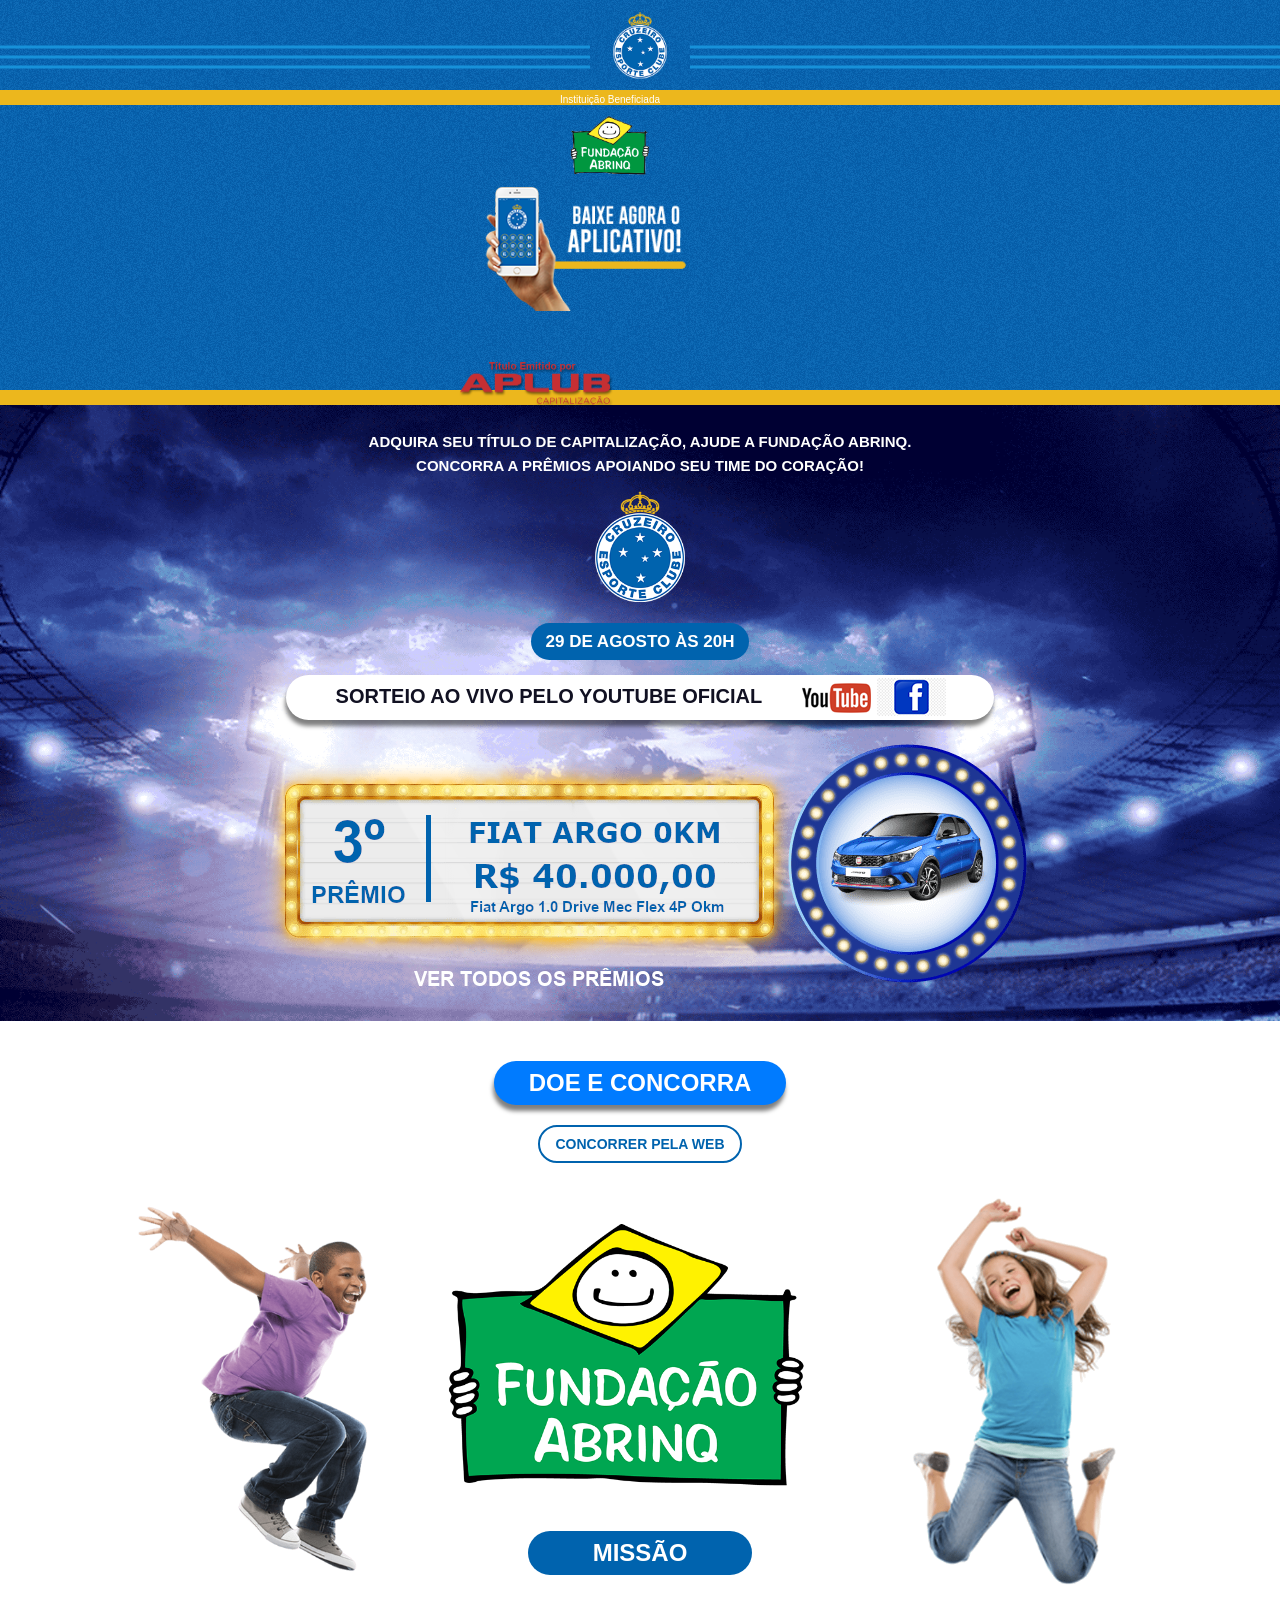
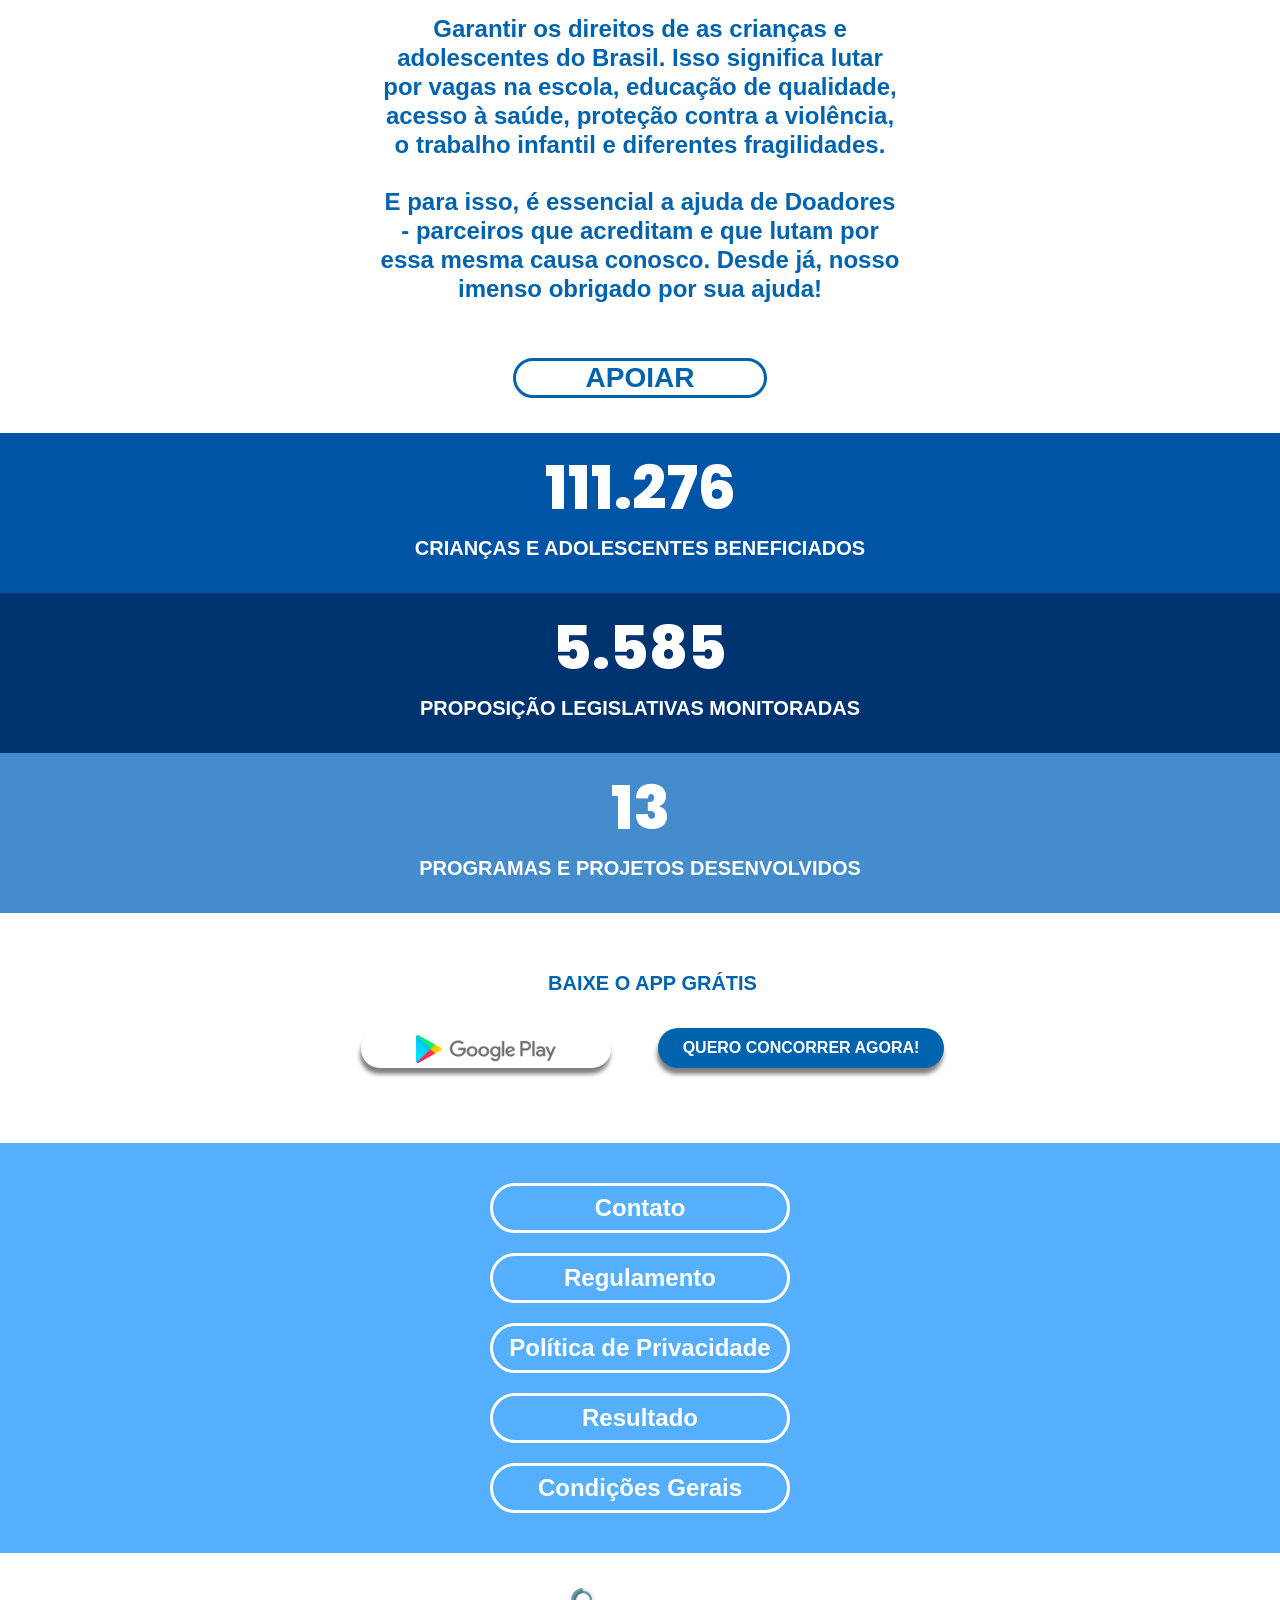
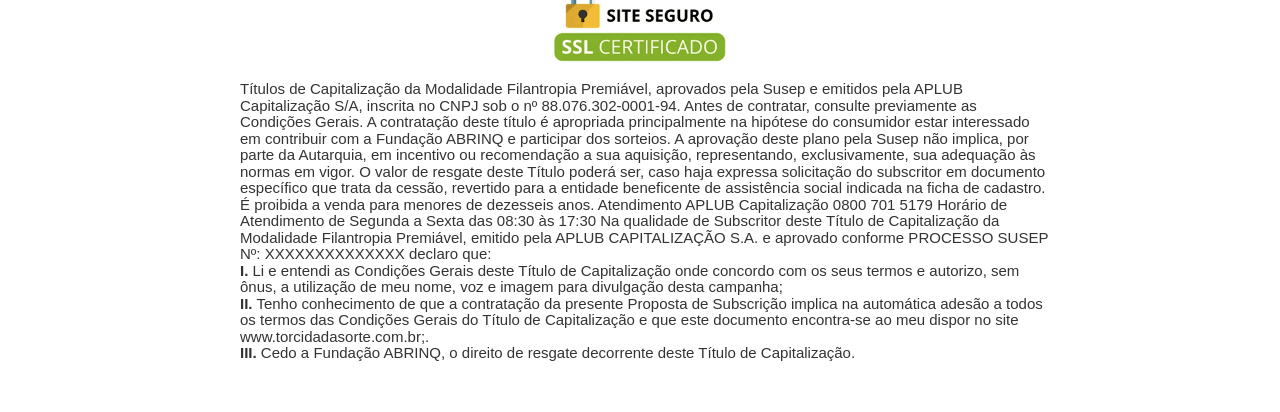
<file: LandingPage_BG/index.html>
<!DOCTYPE html>
<html lang="pt-br">
<head>
    <meta charset="UTF-8">
    <meta name="viewport" content="width=device-width, initial-scale=1.0">
    <title>Cruzeiro</title>
	<link rel="stylesheet" href="assets/style-2.css">
	<link rel="stylesheet" href="https://stackpath.bootstrapcdn.com/bootstrap/4.5.0/css/bootstrap.min.css"
	  integrity="sha384-9aIt2nRpC12Uk9gS9baDl411NQApFmC26EwAOH8WgZl5MYYxFfc+NcPb1dKGj7Sk" crossorigin="anonymous">
	<link href="https://fonts.googleapis.com/icon?family=Material+Icons" rel="stylesheet">
	<link rel="shortcut icon" href="assets/img/favicon.ico" />
	<link href="https://fonts.googleapis.com/css2?family=Poppins:wght@700&display=swap" rel="stylesheet">
</head>
<body>	<!-- HEADER -->
	<div class="desktop" id="header" style="padding: 5px 400px 0px 400px;">
		<div class="row">	
			<div class="col">
				<img src="./assets/img/logo-cruzeiro.png" alt="" 
				style="width: 100px; background-image: url('./assets/img/header.png'); padding: 0px 20px 0px 20px;" />
			</div>
		</div>
		<div class="row" style="margin: -70px -400px 0px -400px;">
			<svg height="80" width="3000">
				<line x1="0" y1="30" x2="2000" y2="30" style="stroke:#1791D9;stroke-width:3" />
				<line x1="0" y1="40" x2="2000" y2="40" style="stroke:#1791D9;stroke-width:3" />
				<line x1="0" y1="50" x2="2000" y2="50" style="stroke:#1791D9;stroke-width:3" />
			</svg>	
		</div>
		<div class="row"  style="margin: -15px 0px 0px 60px;">
			<div class="col" style="margin: 0px 60px 0px -60px;">
				<div class="row justify-content-center">
					<span style="font-size: 10px; color: #fff;">Instituição Beneficiada<br/></span>
				</div>
				<div class="row justify-content-center">
					<img src="assets/img/header-abrinq.png" alt="" style="width: 80px;">
				</div>
			</div>
			<div class="col" style="margin-right: 150px;">
				<img src="assets/img/hand.png" alt="" style="margin: 0px 0px 15px -25px; width: 220px;">
			</div>
			<div class="col">
				<div class="row">
					<img style="width: 150px; margin-top: 30px; filter:  drop-shadow(1px 2px 1px rgba(0,0,0,0.5));" 	
					src="assets/img/header-aplub.png" alt="" >
				</div>
			</div>
		</div>
	</div>
	<div class="mobile" id="header">
		<div class="row justify-content-center">
			<img src="assets/img/logo-cruzeiro.png" alt="" 
			style="width: 100px; background-image: url('assets/img/header.png'); z-index: 2; padding: 0px 15px 0px 15px;" />
		</div>
		<div class="row" style="margin: -80px -400px 0px -400px;">
			<svg height="80" width="3000">
				<line x1="0" y1="30" x2="800" y2="30" style="stroke:#1791D9;stroke-width:3" />
				<line x1="0" y1="40" x2="800" y2="40" style="stroke:#1791D9;stroke-width:3" />
				<line x1="0" y1="50" x2="800" y2="50" style="stroke:#1791D9;stroke-width:3" />
			</svg>
		</div>
		<div class="row justify-content-center" style="padding-bottom: 15px;">
			<img src="assets/img/logo-abrinq.png" alt="" style="width: 120px; height: 80px;" />
			<img src="assets/img/hand.png" alt="" style="width: 180px; height: 100px;" />
		</div>	
	</div>	<!-- FIM HEADER -->
	<!-- SUB-HEADER -->
	<div  class="row justify-content-center" id="sub-header">
		<div class="col-md-12" style="text-align: center; margin: 20px 0px 10px 0px;">
			<span style="color: #fff; font-size: 15px; font-weight: 800;">
				ADQUIRA SEU TÍTULO DE CAPITALIZAÇÃO, AJUDE A FUNDAÇÃO ABRINQ. <br/>
				CONCORRA A PRÊMIOS APOIANDO SEU TIME DO CORAÇÃO!</span>
		</div>
		<div class="col-md-12">
			<img src="assets/img/logo-cruzeiro.png" alt="" style="width: 100px;">
		</div>
		<div class="badge badge-pill" style="background-color: #0063AE; color: #fff;
		max-width: 250px; margin-top: 15px; font-weight: 700; font-size: 17px; padding: 10px 15px 10px 15px;">
			29 DE AGOSTO ÀS 20H
		</div>
		<div class="desktop col-md-12" style="margin-bottom: 15px;">
			<div class="badge badge-pill" id="shadow" style="background-color: #fff; color: #112;
			max-width: 800px; margin-top: 15px; font-weight: 700; font-size: 20px; padding: 0px 45px 0px 50px;">
				<span style="margin: 0px 30px 0px 0px">
					SORTEIO AO VIVO PELO YOUTUBE OFICIAL
				</span>
				<img src="assets/img/icon-yt-fcbk.png" alt="">
			</div>
		</div>
		<div class="col-md-12">
			<a href="https://loja.torcidadasorte.com.br/">
				<img src="assets/img/premio.png" alt="" class="desktop">
			</a>
		</div>
		<div class="mobile">
			<div class="badge badge-pill" style="background-color: #fff; color: #000;
			max-width: 300px; margin-top: 12px; font-weight: 700; font-size: 12px; 
			padding: 10px 15px 10px 15px;">
				SORTEIO AO VIVO PELO YOUTUBE OFICIAL <br/>
				<img src="assets/img/icon-yt-fcbk.png" alt="" width="120px">
			</div>
		</div>
		<div class="col-md-12">
			<a href="https://loja.torcidadasorte.com.br/">
				<img src="assets/img/premio.png" alt="" class="mobile" style="width: 350px; margin: 15px 0px 0px -15px;">
			</a>
		</div>
	</div>	<!-- FIM SUB-HEADER -->
	<!-- SEÇÃO -->
	<div class="container justify-content-center">
		<div class="row justify-content-center" style="margin-top: 35px;" id="shadow">
			<span class="badge badge-pill badge-primary" id="text" style="padding: 10px 35px 10px 35px;">
				DOE E CONCORRA
			</span>
		</div>
		<div class="row justify-content-center" style="margin-top: 15px;">
			<span class="badge badge-pill" style="font-size: 14px; padding: 10px 15px 10px 15px;
			color: #0063AE; background: #fff; border: solid 2px #0063AE;">
				CONCORRER PELA WEB
			</span>
		</div>
		<div class="row justify-content-center" style="margin-top: 50px;">
			<div class="col">
				<img src="assets/img/kid-1.png" id="section1-1">
			</div>
			<div class="col">
				<img src="assets/img/logo-abrinq.png" id="section1-2">
				<span class="badge badge-pill" id="section1-4">
					MISSÃO
				</span>
			</div>
			<div class="col">
				<img src="assets/img/kid-2.png" id="section1-3">
			</div>
		</div>
		<div class="row justify-content-center" style="margin-top: 20px;">
			<span style="color: #0063AE; font-weight: 700; line-height: 120%;" id="text">
				Garantir os direitos de as crianças e <br/> adolescentes do Brasil. 
				Isso significa lutar <br/> por vagas na escola, educação de qualidade, 
				<br/> acesso à saúde, proteção contra a violência, <br/> o trabalho infantil 
				e diferentes fragilidades. <br/> <br/> E para isso, é essencial a ajuda 
				de Doadores <br/> - parceiros que acreditam e que lutam por <br/> essa 
				mesma causa conosco. Desde já, nosso <br/> imenso obrigado por sua ajuda!
			</span>
		</div>
		<div class="row justify-content-center" style="margin: 50px 0px 35px 0px;">
			<span class="badge badge-pill" style="font-size: 28px; padding: 3px 70px 3px 70px;
			color: #0063AE; background: #fff; border: solid 3px #0063AE; font-weight: 900;">
				APOIAR
			</span>
		</div>
	</div>	<!-- FIM SEÇÃO -->
	<!-- SEÇÃO -->
	<div class="justify-content-center" style="background-color: #0054A6; 
	color: #fff; margin: 0px; padding: 10px 0px 30px 0px;">
		<span id="number">111.276</span><br/>
		<span id="number2">CRIANÇAS E ADOLESCENTES BENEFICIADOS</span>
	</div>
	<div class="justify-content-center" style="background-color: #003471; 
	color: #fff; margin: 0px; padding: 10px 0px 30px 0px;">
		<span id="number">5.585</span><br/>
		<span id="number2">PROPOSIÇÃO LEGISLATIVAS MONITORADAS</span>
	</div>
	<div class="justify-content-center" style="background-color: #448CCB; 
	color: #fff; margin: 0px; padding: 10px 0px 30px 0px;">
		<span id="number">13</span><br/>
		<span id="number2">PROGRAMAS E PROJETOS DESENVOLVIDOS</span>
	</div>
	<div class="justify-content-center" style="color: #fff; margin: 0px; 
	padding: 55px 0px 75px 25px;">
		<span style="font-size: 20px; font-weight: 800; color: #0063AE">
			BAIXE O APP GRÁTIS
		</span><br/>
		<span class="badge badge-pill"  style="font-size: 16px; margin: 30px 4.5vw 0px 0px;
        background-color: #fff; padding: 5px 55px 5px 55px;" id="shadow">
			<img src="assets/img/logo-google-play.png" alt="" style="width: 140px; ">
		</span>
		<span class="badge badge-pill" style="font-size: 16px; margin: 30px 0px 0px -15px;
        color: #fff; background-color: #0063AE; padding: 12px 25px 12px 25px;" id="shadow">
			QUERO CONCORRER AGORA!
		</span>
	</div>	<!-- FIM SEÇÃO -->
	<!-- SEÇÃO -->
	<div class="justify-content-center" style="background-color: #56AFFC; 
	color: #fff; margin: 0px; padding: 30px 0px 30px 0px;">
		<a href="contato/index.html"><span class="badge badge-pill" id="antepenult"> Contato </span><br/></a>
		<span class="badge badge-pill" id="antepenult"> Regulamento </span><br/>
		<span class="badge badge-pill" id="antepenult"> Política de Privacidade </span><br/>
		<span class="badge badge-pill" id="antepenult"> Resultado </span><br/>
		<span class="badge badge-pill" id="antepenult"> Condições Gerais </span>
	</div>	<!-- FIM SEÇÃO -->
	<!-- SEÇÃO -->
	<div class="justify-content-center" style="margin-top: 30px;">
		<img src="assets/img/site-seguro.png" alt="" style="width: 180px;">
	</div>
	<div class="justify-content-center" style="margin: 0px 230px 35px 240px; padding: 15px 0px 15px 0px;">
	 <div style="color: #333; text-align: start !important; line-height: 1.1; font-size: 15px;" class="desktop">
		<div style="text-align: start;">
			Títulos de Capitalização da Modalidade Filantropia Premiável, aprovados pela Susep e emitidos pela APLUB Capitalização S/A, inscrita no CNPJ sob o nº 88.076.302-0001-94. Antes de contratar, consulte previamente as Condições Gerais.
			A contratação deste título é apropriada principalmente na hipótese do consumidor estar interessado em contribuir com a Fundação ABRINQ e participar dos sorteios. A aprovação deste plano pela Susep não implica, por parte da Autarquia, em incentivo ou recomendação a sua aquisição, representando, exclusivamente, sua adequação às normas em vigor. O valor de resgate deste Título poderá ser, caso haja expressa solicitação do subscritor em documento específico que trata da cessão, revertido para a entidade beneficente de assistência social indicada na ficha de cadastro. É proibida a venda para menores de dezesseis anos.
			Atendimento APLUB Capitalização 0800 701 5179 Horário de Atendimento de Segunda a Sexta das 08:30 às 17:30
			Na qualidade de Subscritor deste Título de Capitalização da Modalidade Filantropia Premiável, emitido pela APLUB CAPITALIZAÇÃO S.A. e aprovado conforme
			PROCESSO SUSEP Nº: XXXXXXXXXXXXXX declaro que:
		</div>
		<b>I.</b> Li e entendi as Condições Gerais deste Título de Capitalização onde concordo com os seus termos e autorizo, sem ônus, a utilização de meu nome, voz e imagem para divulgação desta campanha;<br/>
		<b>II.</b> Tenho conhecimento de que a contratação da presente Proposta de Subscrição implica na automática adesão a todos os termos das Condições Gerais do Título de Capitalização e que este documento encontra-se ao meu dispor no site www.torcidadasorte.com.br;.<br/>
		<b>III.</b> Cedo a Fundação ABRINQ, o direito de resgate decorrente deste Título de Capitalização.
	 </div>
	</div>	
	<div class="mobile" style="margin: 30px 30px 0px 30px;">
		<div style="width:300px;height:310px;overflow:scroll; border: 1px solid #ccc; padding: 30px;">
			<div style="color: #333; text-align: start !important; line-height: 1.2;">
				Títulos de Capitalização da Modalidade Filantropia Premiável, aprovados pela Susep e emitidos pela APLUB Capitalização S/A, inscrita no CNPJ sob o nº 88.076.302-0001-94. Antes de contratar, consulte previamente as Condições Gerais.
				A contratação deste título é apropriada principalmente na hipótese do consumidor estar interessado em contribuir com a Fundação ABRINQ e participar dos sorteios. A aprovação deste plano pela Susep não implica, por parte da Autarquia, em incentivo ou recomendação a sua aquisição, representando, exclusivamente, sua adequação às normas em vigor. O valor de resgate deste Título poderá ser, caso haja expressa solicitação do subscritor em documento específico que trata da cessão, revertido para a entidade beneficente de assistência social indicada na ficha de cadastro. É proibida a venda para menores de dezesseis anos.
				Atendimento APLUB Capitalização 0800 701 5179 Horário de Atendimento de Segunda a Sexta das 08:30 às 17:30
				Na qualidade de Subscritor deste Título de Capitalização da Modalidade Filantropia Premiável, emitido pela APLUB CAPITALIZAÇÃO S.A. e aprovado conforme
				PROCESSO SUSEP Nº: XXXXXXXXXXXXXX declaro que:<br/>
				<b>I.</b> Li e entendi as Condições Gerais deste Título de Capitalização onde concordo com os seus termos e autorizo, sem ônus, a utilização de meu nome, voz e imagem para divulgação desta campanha;<br/>
				<b>II.</b> Tenho conhecimento de que a contratação da presente Proposta de Subscrição implica na automática adesão a todos os termos das Condições Gerais do Título de Capitalização e que este documento encontra-se ao meu dispor no site www.torcidadasorte.com.br;.<br/>
				<b>III.</b> Cedo a Fundação ABRINQ, o direito de resgate decorrente deste Título de Capitalização.
			 </div>
		</div>
		<p style="padding: 20px 0px 80px 0px; color: #333;">deslize para baixo para ver tudo</p>
	</div>
</body>
</html>
</file>
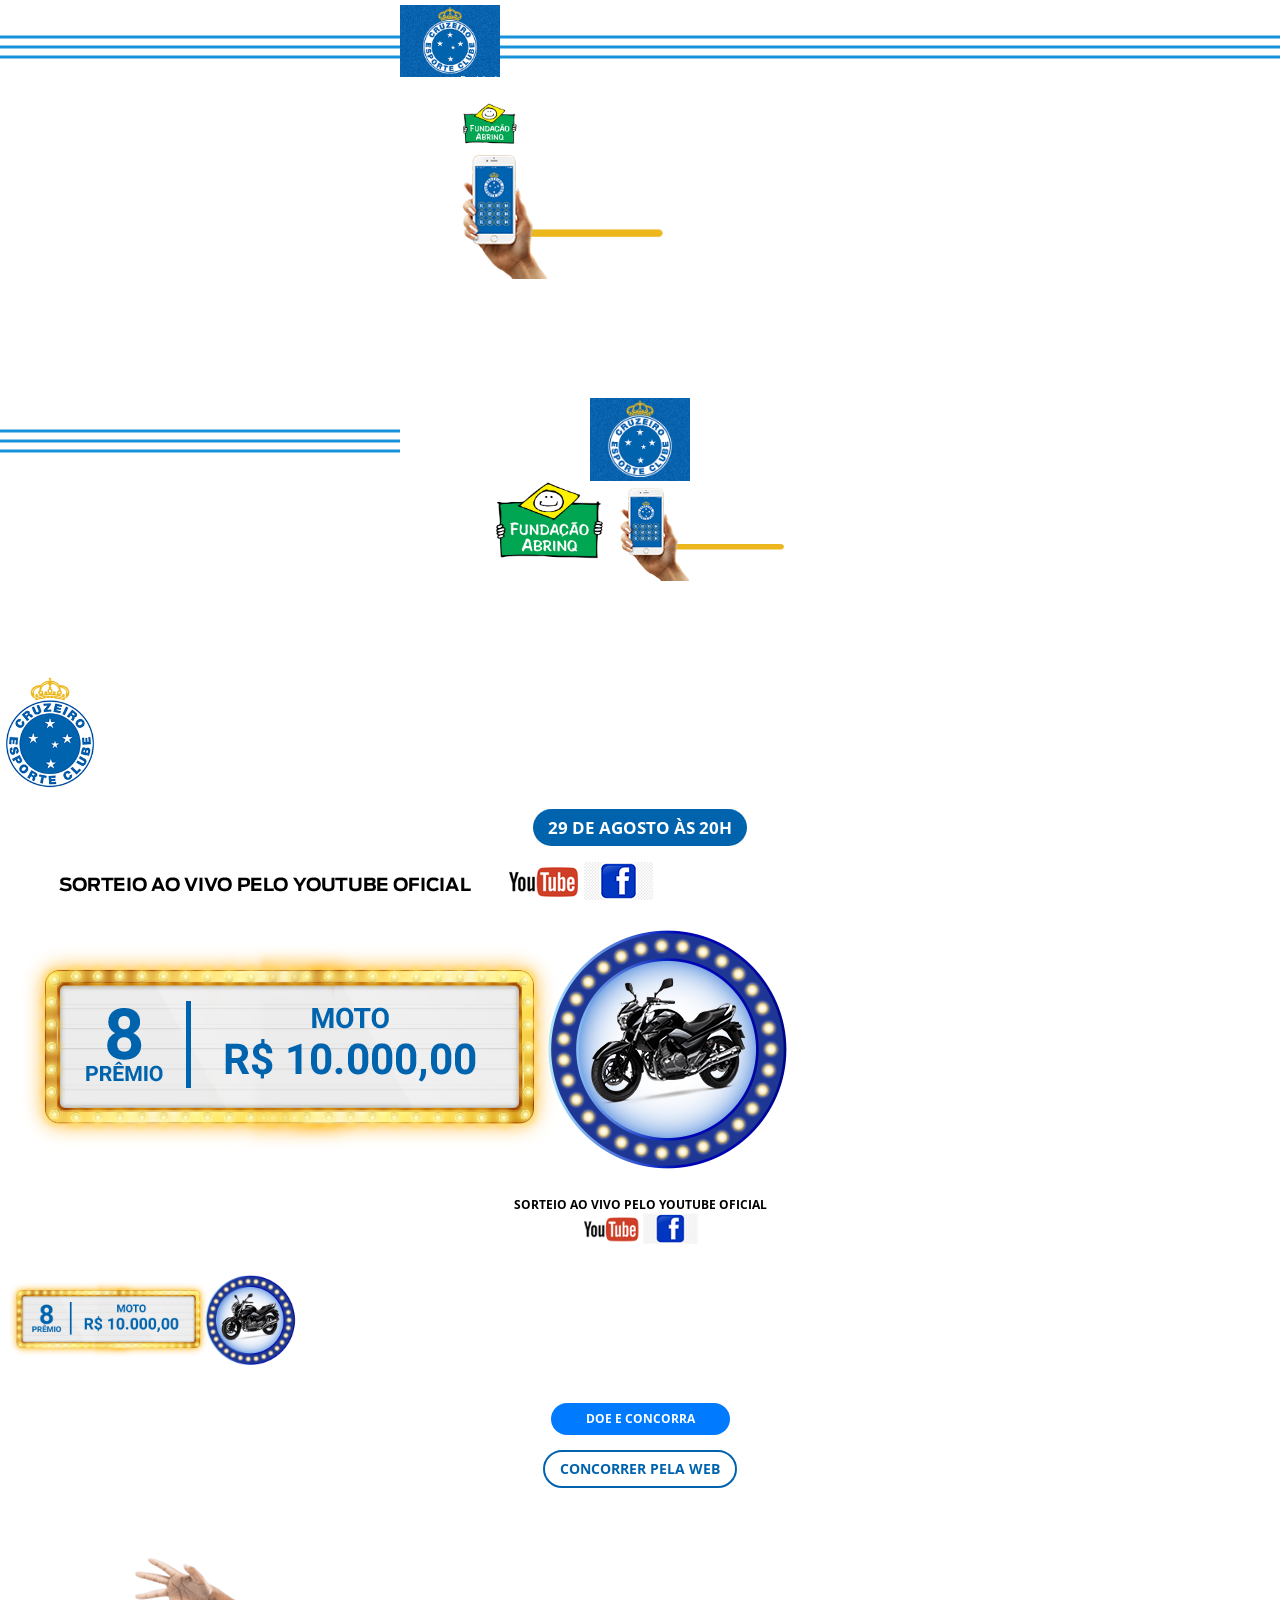
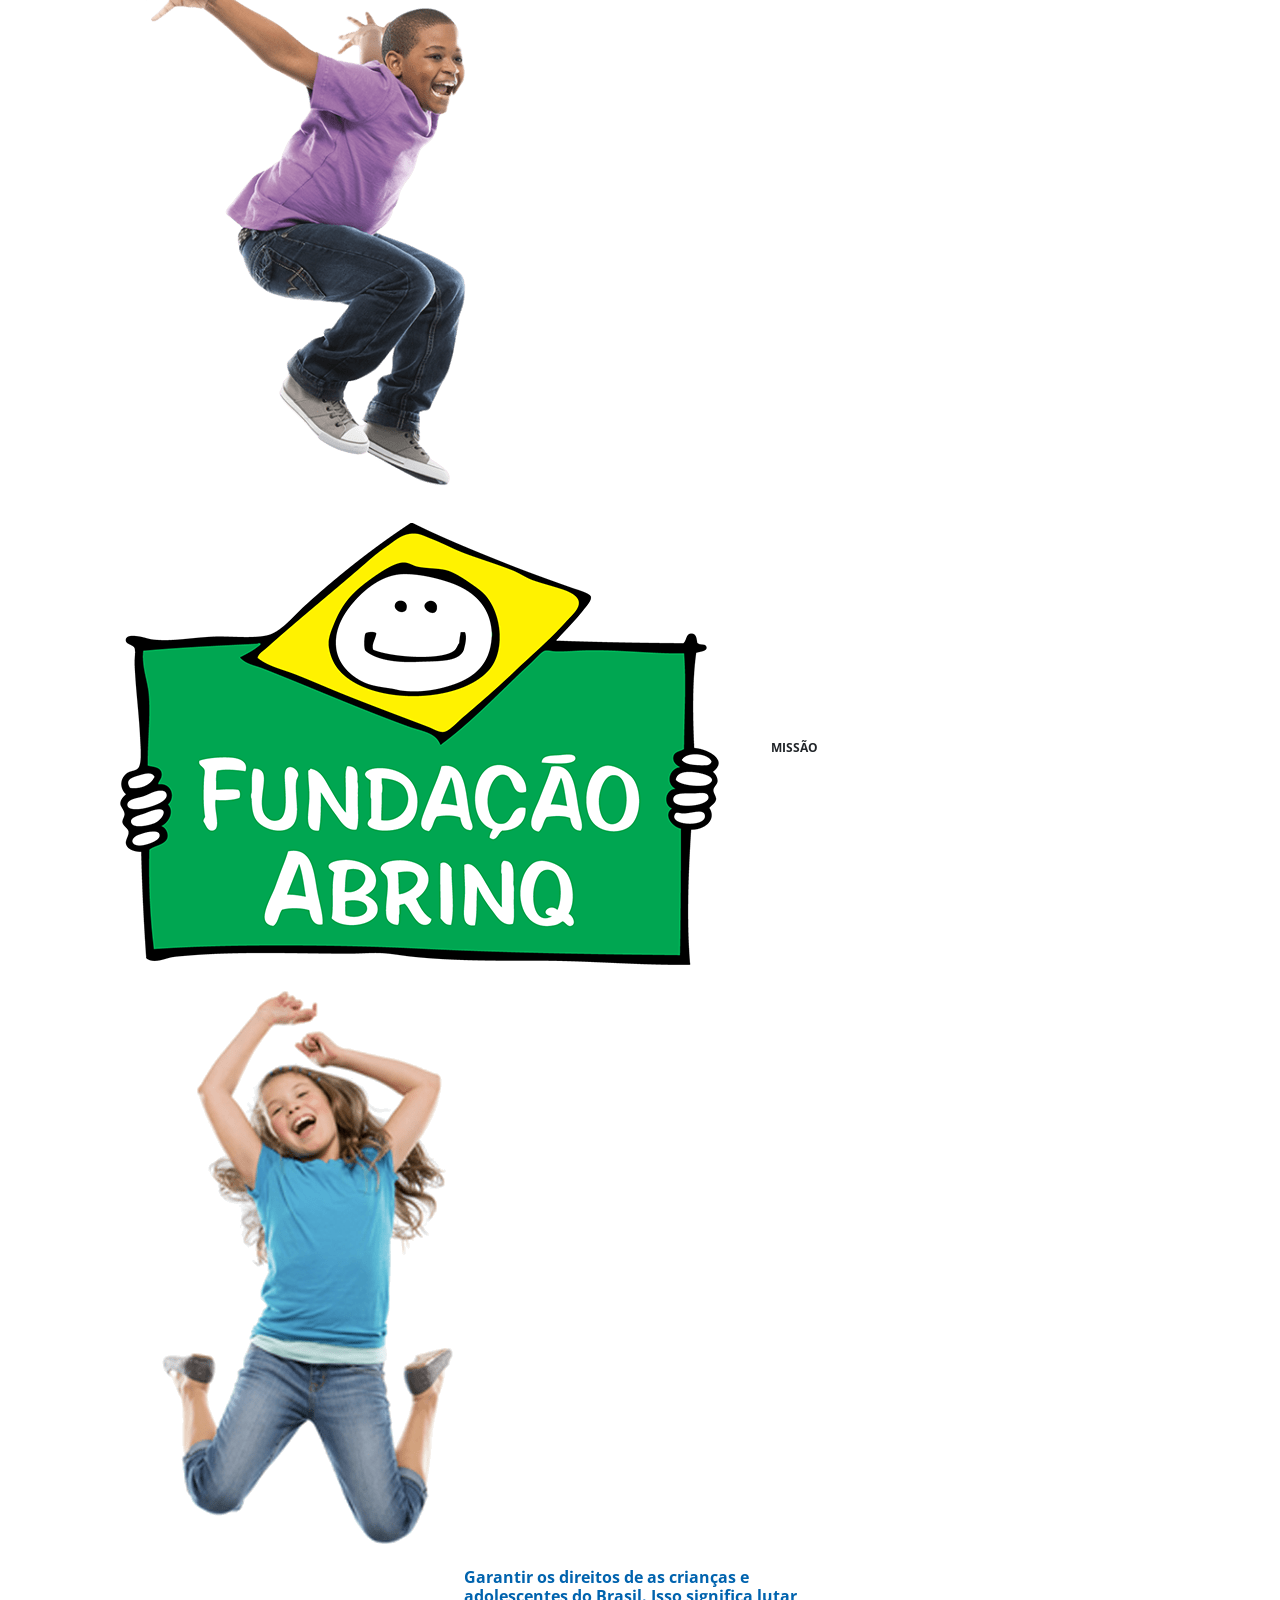
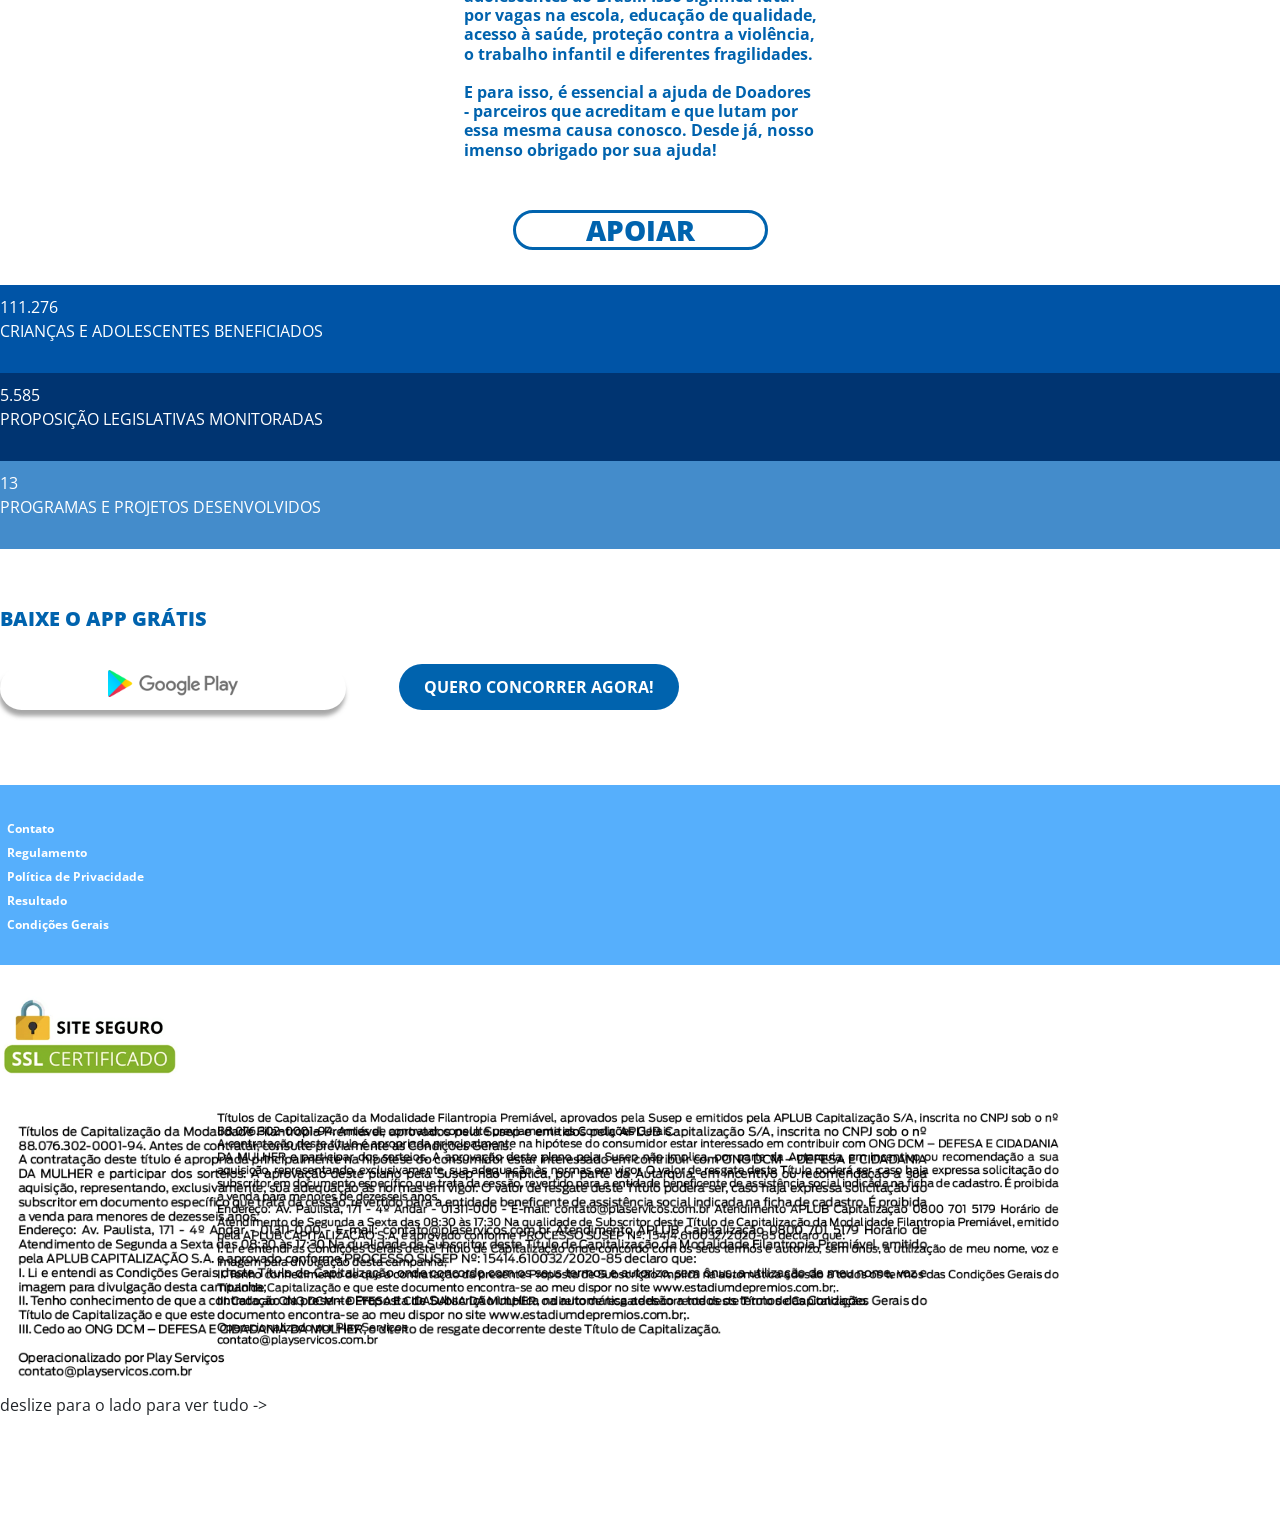
<file: LandingPage_BG/index2.html>
<!DOCTYPE html>
<html lang="pt-br">
<head>
    <meta charset="UTF-8">
    <meta name="viewport" content="width=device-width, initial-scale=1.0">
    <title>Cruzeiro</title>
	<link rel="stylesheet" href="assets/style.css">
	<link rel="stylesheet" href="https://stackpath.bootstrapcdn.com/bootstrap/4.5.0/css/bootstrap.min.css"
	  integrity="sha384-9aIt2nRpC12Uk9gS9baDl411NQApFmC26EwAOH8WgZl5MYYxFfc+NcPb1dKGj7Sk" crossorigin="anonymous">
	<link href="https://fonts.googleapis.com/icon?family=Material+Icons" rel="stylesheet">
	<link rel="shortcut icon" href="assets/img/favicon.ico" />
	<link href="https://fonts.googleapis.com/css2?family=Poppins:wght@700&display=swap" rel="stylesheet">
</head>
<body>	<!-- HEADER -->
	<div class="desktop" id="header" style="padding: 5px 400px 0px 400px;">
		<div class="row">	
			<div class="col">
				<img src="assets/img/logo-cruzeiro.png" alt="" 
				style="width: 100px; background-image: url('assets/img/header.png'); padding: 0px 20px 0px 20px;" />
			</div>
		</div>
		<div class="row" style="margin: -70px -400px 0px -400px;">
			<svg height="80" width="3000">
				<line x1="0" y1="30" x2="2000" y2="30" style="stroke:#1791D9;stroke-width:3" />
				<line x1="0" y1="40" x2="2000" y2="40" style="stroke:#1791D9;stroke-width:3" />
				<line x1="0" y1="50" x2="2000" y2="50" style="stroke:#1791D9;stroke-width:3" />
			</svg>	
		</div>
		<div class="row"  style="margin: -15px 0px 0px 60px;">
			<div class="col">	
				<div class="row">
					<div><p style="font-size: 10px; color: #fff;">Entidade <br/> Beneficiada <br/></p></div>
				</div>
				<div class="row" style="margin-top: -15px;"><img src="assets/img/logo-abrinq.png" alt="" style="width: 60px;"></div>
			</div>
			<div class="col" style="margin-right: 150px;">
				<img src="assets/img/hand.png" alt="" style="margin: 0px 0px 15px -25px; width: 220px;">
			</div>
			<div class="col">
				<div class="row">
					<p style="font-size: 10px; color: #fff;">Título <br/> Emitido Por <br/></p>
				</div>
				<div class="row mx-auto">
					<div style="width: 40px; height: 40px; background-color: #fff; 
					margin: -2px 0px 20px -6px;"></div>
				</div>
			</div>
		</div>
	</div>
	<div class="mobile" id="header">
		<div class="row justify-content-center">
			<img src="assets/img/logo-cruzeiro.png" alt="" 
			style="width: 100px; background-image: url('assets/img/header.png'); z-index: 2; padding: 0px 15px 0px 15px;" />
		</div>
		<div class="row" style="margin: -80px -400px 0px -400px;">
			<svg height="80" width="3000">
				<line x1="0" y1="30" x2="800" y2="30" style="stroke:#1791D9;stroke-width:3" />
				<line x1="0" y1="40" x2="800" y2="40" style="stroke:#1791D9;stroke-width:3" />
				<line x1="0" y1="50" x2="800" y2="50" style="stroke:#1791D9;stroke-width:3" />
			</svg>
		</div>
		<div class="row justify-content-center" style="padding-bottom: 15px;">
			<img src="assets/img/logo-abrinq.png" alt="" style="width: 120px; height: 80px;" />
			<img src="assets/img/hand.png" alt="" style="width: 180px; height: 100px;" />
		</div>	
	</div>	<!-- FIM HEADER -->
	<!-- SUB-HEADER -->
	<div  class="row justify-content-center" id="sub-header">
		<div class="col-md-12" style="text-align: center; margin: 20px 0px 10px 0px;">
			<span style="color: #fff; font-size: 15px; font-weight: 800;">
				ADQUIRA SEU TÍTULO DE CAPITALIZAÇÃO, AJUDE A FUNDAÇÃO ABRINQ. <br/>
				CONCORRA A PRÊMIOS APOIANDO SEU TIME DO CORAÇÃO!</span>
		</div>
		<div class="col-md-12">
			<img src="assets/img/logo-cruzeiro.png" alt="" style="width: 100px;">
		</div>
		<div class="badge badge-pill" style="background-color: #0063AE; color: #fff;
		max-width: 250px; margin-top: 15px; font-weight: 700; font-size: 17px; padding: 10px 15px 10px 15px;">
			29 DE AGOSTO ÀS 20H
		</div>
		<div class="col-md-12">
			<img src="assets/img/faixa-braca.png" alt="" id="shadow" class="desktop">
		</div>
		<div class="col-md-12">
			<img src="assets/img/moto.png" alt="" class="desktop">
		</div>
		<div class="mobile">
			<div class="badge badge-pill" style="background-color: #fff; color: #000;
			max-width: 300px; margin-top: 12px; font-weight: 700; font-size: 12px; 
			padding: 10px 15px 10px 15px;">
				SORTEIO AO VIVO PELO YOUTUBE OFICIAL <br/>
				<img src="assets/img/icon-yt-fcbk.png" alt="" width="120px">
			</div>
		</div>
		<div class="col-md-12">
			<img src="assets/img/moto.png" alt="" class="mobile" style="width: 300px; margin-top: 15px;">
		</div>
	</div>	<!-- FIM SUB-HEADER -->
	<!-- SEÇÃO -->
	<div class="container justify-content-center">
		<div class="row justify-content-center" style="margin-top: 35px;" id="shadow">
			<span class="badge badge-pill badge-primary" id="text" style="padding: 10px 35px 10px 35px;">
				DOE E CONCORRA
			</span>
		</div>
		<div class="row justify-content-center" style="margin-top: 15px;">
			<span class="badge badge-pill" style="font-size: 14px; padding: 10px 15px 10px 15px;
			color: #0063AE; background: #fff; border: solid 2px #0063AE;">
				CONCORRER PELA WEB
			</span>
		</div>
		<div class="row justify-content-center" style="margin-top: 50px;">
			<div class="col">
				<img src="assets/img/kid-1.png" id="section1-1">
			</div>
			<div class="col">
				<img src="assets/img/logo-abrinq.png" id="section1-2">
				<span class="badge badge-pill" id="section1-4">
					MISSÃO
				</span>
			</div>
			<div class="col">
				<img src="assets/img/kid-2.png" id="section1-3">
			</div>
		</div>
		<div class="row justify-content-center" style="margin-top: 20px;">
			<span style="color: #0063AE; font-weight: 700; line-height: 120%;" id="text">
				Garantir os direitos de as crianças e <br/> adolescentes do Brasil. 
				Isso significa lutar <br/> por vagas na escola, educação de qualidade, 
				<br/> acesso à saúde, proteção contra a violência, <br/> o trabalho infantil 
				e diferentes fragilidades. <br/> <br/> E para isso, é essencial a ajuda 
				de Doadores <br/> - parceiros que acreditam e que lutam por <br/> essa 
				mesma causa conosco. Desde já, nosso <br/> imenso obrigado por sua ajuda!
			</span>
		</div>
		<div class="row justify-content-center" style="margin: 50px 0px 35px 0px;">
			<span class="badge badge-pill" style="font-size: 28px; padding: 3px 70px 3px 70px;
			color: #0063AE; background: #fff; border: solid 3px #0063AE; font-weight: 900;">
				APOIAR
			</span>
		</div>
	</div>	<!-- FIM SEÇÃO -->
	<!-- SEÇÃO -->
	<div class="justify-content-center" style="background-color: #0054A6; 
	color: #fff; margin: 0px; padding: 10px 0px 30px 0px;">
		<span id="number">111.276</span><br/>
		<span id="number2">CRIANÇAS E ADOLESCENTES BENEFICIADOS</span>
	</div>
	<div class="justify-content-center" style="background-color: #003471; 
	color: #fff; margin: 0px; padding: 10px 0px 30px 0px;">
		<span id="number">5.585</span><br/>
		<span id="number2">PROPOSIÇÃO LEGISLATIVAS MONITORADAS</span>
	</div>
	<div class="justify-content-center" style="background-color: #448CCB; 
	color: #fff; margin: 0px; padding: 10px 0px 30px 0px;">
		<span id="number">13</span><br/>
		<span id="number2">PROGRAMAS E PROJETOS DESENVOLVIDOS</span>
	</div>
	<div class="justify-content-center" style="color: #fff; margin: 0px; 
	padding: 55px 0px 75px 0px;">
		<span style="font-size: 20px; font-weight: 800; color: #0063AE">
			BAIXE O APP GRÁTIS
		</span><br/>
		<span class="badge badge-pill"  style="font-size: 16px; margin: 30px 5vw 0px 0px;
        background-color: #fff; padding: 12px 12vh 13px 12vh; filter: drop-shadow(-1px 6px 2px rgba(80,80,80,0.5));">
			<img src="assets/img/logo-google-play.png" alt="" style="width: 130px; margin-top: -10px;">
		</span>
		<span class="badge badge-pill" style="font-size: 16px; margin: 30px 0px 0px -15px;
        color: #fff; background-color: #0063AE; padding: 15px 25px 15px 25px;" id="shadow">
			QUERO CONCORRER AGORA!
		</span>
	</div>	<!-- FIM SEÇÃO -->
	<!-- SEÇÃO -->
	<div class="justify-content-center" style="background-color: #56AFFC; 
	color: #fff; margin: 0px; padding: 30px 0px 30px 0px;">
		<span class="badge badge-pill" id="antepenult"> Contato </span><br/>
		<span class="badge badge-pill" id="antepenult"> Regulamento </span><br/>
		<span class="badge badge-pill" id="antepenult"> Política de Privacidade </span><br/>
		<span class="badge badge-pill" id="antepenult"> Resultado </span><br/>
		<span class="badge badge-pill" id="antepenult"> Condições Gerais </span>
	</div>	<!-- FIM SEÇÃO -->
	<!-- SEÇÃO -->
	<div class="justify-content-center" style="margin-top: 30px;">
		<img src="assets/img/site-seguro.png" alt="" style="width: 180px;">
	</div>
	<div class="justify-content-center" style="margin: 0px 200px 30px 200px; padding: 150px 0px 150px 0px;
	background-image: url('assets/img/text.png'); background-repeat: no-repeat; background-position-y: center;
	background-position-x: center; background-size: contain;" id="desktop"></div>	
	<div class="mobile" style="margin: -300px 20px 100px 0px; overflow-y: scroll;">
		<img src="assets/img/text.png" alt="" style="width: 950px;">
		<p>deslize para o lado para ver tudo -></p>
	</div>
</body>
</html>
</file>
<file: LandingPage_BG/assets/style-2.css>
* { padding: 0%; margin: 0%; text-align: center; }
@media (max-width: 600px) { 
    .desktop { display: none; } #text { font-size: 15px; }
    #antepenult { font-size: 18px; color: #fff; margin: 10px;
    background: transparent; border: solid 3px #fff;
    width: 250px; padding-top: 10px; padding-bottom: 10px; }
    #number { font-size: 40px; font-weight: 800; font-family: 'Poppins', sans-serif; }
    #number2 { font-size: 15px; font-weight: 800; }
    #section1-1 {  width: 100px; margin-top: -25px; }
    #section1-2 { width: 150px; margin-left: -25px; }
    #section1-3 { width: 100px; margin: -25px 0px 0px -35px; }
    #section1-4 {
        font-size: 24px; margin: 35px 0px 0px -25px; color: #fff;
        background-color: #0063AE; padding: 10px 25px 10px 25px; 
    }
}
@media (min-width: 600px) { 
    .mobile { display: none; } #text { font-size: 24px; }
    #antepenult { font-size: 24px; color: #fff; margin: 10px;
    background: transparent; border: solid 3px #fff;
    width: 300px; padding-top: 10px; padding-bottom: 10px; }
    #number { font-size: 60px; font-weight: 800; font-family: 'Poppins', sans-serif; }
    #number2 { font-size: 20px; font-weight: 800; }
    #section1-1 { width: 300px; margin-top: -25px; }
    #section1-2 { width: 400px; margin-left: -25px; }
    #section1-3 { width: 300px; margin: -25px 0px 0px -35px; }
    #section1-4 {
        font-size: 24px; margin: 35px 0px 0px 0px; color: #fff;
        background-color: #0063AE; padding: 10px 65px 10px 65px; 
    }
}
.row { padding-top: 5px; }
#header {
    /* background-image: linear-gradient( to top, #ECB71D 5%, #1173C4 5%); */
    background-image: url('img/header.png');
    background-position-y: bottom;
    min-width: 100%;
}
#sub-header {
    margin: 0%;
    background-image: url('img/sub-header.png');
    padding-bottom: 30px;
    background-repeat: no-repeat;
    width: 100%;
    background-position: center top;
    background-size: cover;
}
#shadow {
    -webkit-filter: drop-shadow(12px 12px 7px rgba(0,0,0,0.5));
    filter:  drop-shadow(-1px 6px 2px rgba(0,0,0,0.5));
}
/* Remover espaço em brando lateral no mobile */
html, body{
    overflow-x: hidden; 
}
</file>
<file: LandingPage_BG/assets/style.css>
@import url("https://fonts.googleapis.com/css2?family=Open+Sans:ital,wght@0,300;0,400;0,600;0,700;0,800;1,300;1,400;1,600;1,700;1,800&display=swap");
* {
	font-family: "Open Sans", sans-serif;
	padding: 0;
	margin: 0;
	box-sizing: border-box;
}

a + button {
	height: 40px;
}

@media only screen and (max-width: 700px) {
	.links {
		flex-direction: column;
	}
}

.links {
	width: 80vw;
	display: flex;
	flex-wrap: wrap;
	justify-content: center;
	align-items: center;
}

.payments {
	width: 80vw;
	flex-wrap: wrap;
	display: flex;
	justify-content: space-evenly;
}

#header-background {
	top: 0;
	/* z-index: 1;   */
	width: 100%;
	max-height: 200px;
}

.btn {
	margin-left: 10px;
	margin-right: 10px;
}

.btn-default {
	font-size: 13px;
	color: rgba(108, 88, 179, 0.75);
	letter-spacing: 1px;
	line-height: 15px;
	border: 2px solid rgba(108, 89, 179, 0.75);
	border-radius: 40px;
	background: transparent;
	transition: all 0.3s ease 0s;
}

.btn-default:hover {
	color: #fff;
	background: rgba(108, 88, 179, 0.75);
	border: 1px solid;
}

.responsiveBorder {
	margin-left: 5%;
	margin-right: 5%;
	text-align: center !important;
	align-items: center;
}

.android {
	margin-top: 6px;
	width: 100%;
	display: flex;
	color: white;
	justify-content: center;
}
.android img {
	max-width: 60px;
}
.android .download-app {
	align-items: center;
	display: flex;
	flex-direction: column;
	color: #026062;
	font-size: 0.8rem;
}
.android .android-icon {
	display: flex;
	align-items: center;
}
.premio {
	min-height: 160px;
	display: flex;
	position: relative;
	justify-content: center;
	align-items: center;
}
.premio #background {
	position: absolute;
	height: 100%;
	z-index: 1;
	/* min-height: 200px; */
}
.premio > img:first-of-type {
	align-self: flex-end;
}
.premio .premio-descricao {
	display: flex;
	align-items: center;
	flex-direction: column;
	z-index: 2000;
	color: #2b2b2b;
	height: 100%;
	margin-left: 1.5rem;
	margin-right: 15px;
}
.premio .premio-descricao a {
	text-decoration: none;
	color: whitesmoke;
	margin-top: 5px;
	text-shadow: 1px 1px 2px rgba(44, 43, 43, 0.575);
}
.premio-descricao span {
	font-size: 1.4em;
}
.premio-descricao strong + span {
	font-weight: 600;
	font-size: 1.1em;
}
.premio-descricao strong {
	font-size: 2.6vh;
	padding: 0 10px;
	background-color: #2b2b2b;
	color: white;
}
#landing-bkg {
	position: absolute;
	width: 100%;
	height: 100%;
}

@media only screen and (min-width: 600px) {
	.responsiveBorder {
		margin-left: 15%;
		margin-right: 15%;
		text-align: center !important;
		align-items: center;
	}
}
#quero-concorrer {
	border: none;
	transition: border 1s;
	height: 60px;
}
#quero-concorrer:hover {
	border: 1px solid whitesmoke;
}

@media only screen and (min-width: 768px) {
	.responsiveBorder {
		margin-left: 20%;
		margin-right: 20%;
		text-align: center !important;
		align-items: center;
	}
}
@media only screen and (min-width: 1024px) {
	.responsiveBorder {
		margin-left: 35%;
		margin-right: 35%;
		text-align: center !important;
		align-items: center;
	}
}
@media only screen and (min-width: 650px) {
	#background {
		max-width: 70vh;
	}
	#quero-concorrer {
		padding: 15px 100px;
	}
}
@media only screen and (max-width: 650px) {
	#background {
		max-width: 90%;
	}
	#quero-concorrer {
		padding: 10px 40px;
	}
}
</file>
